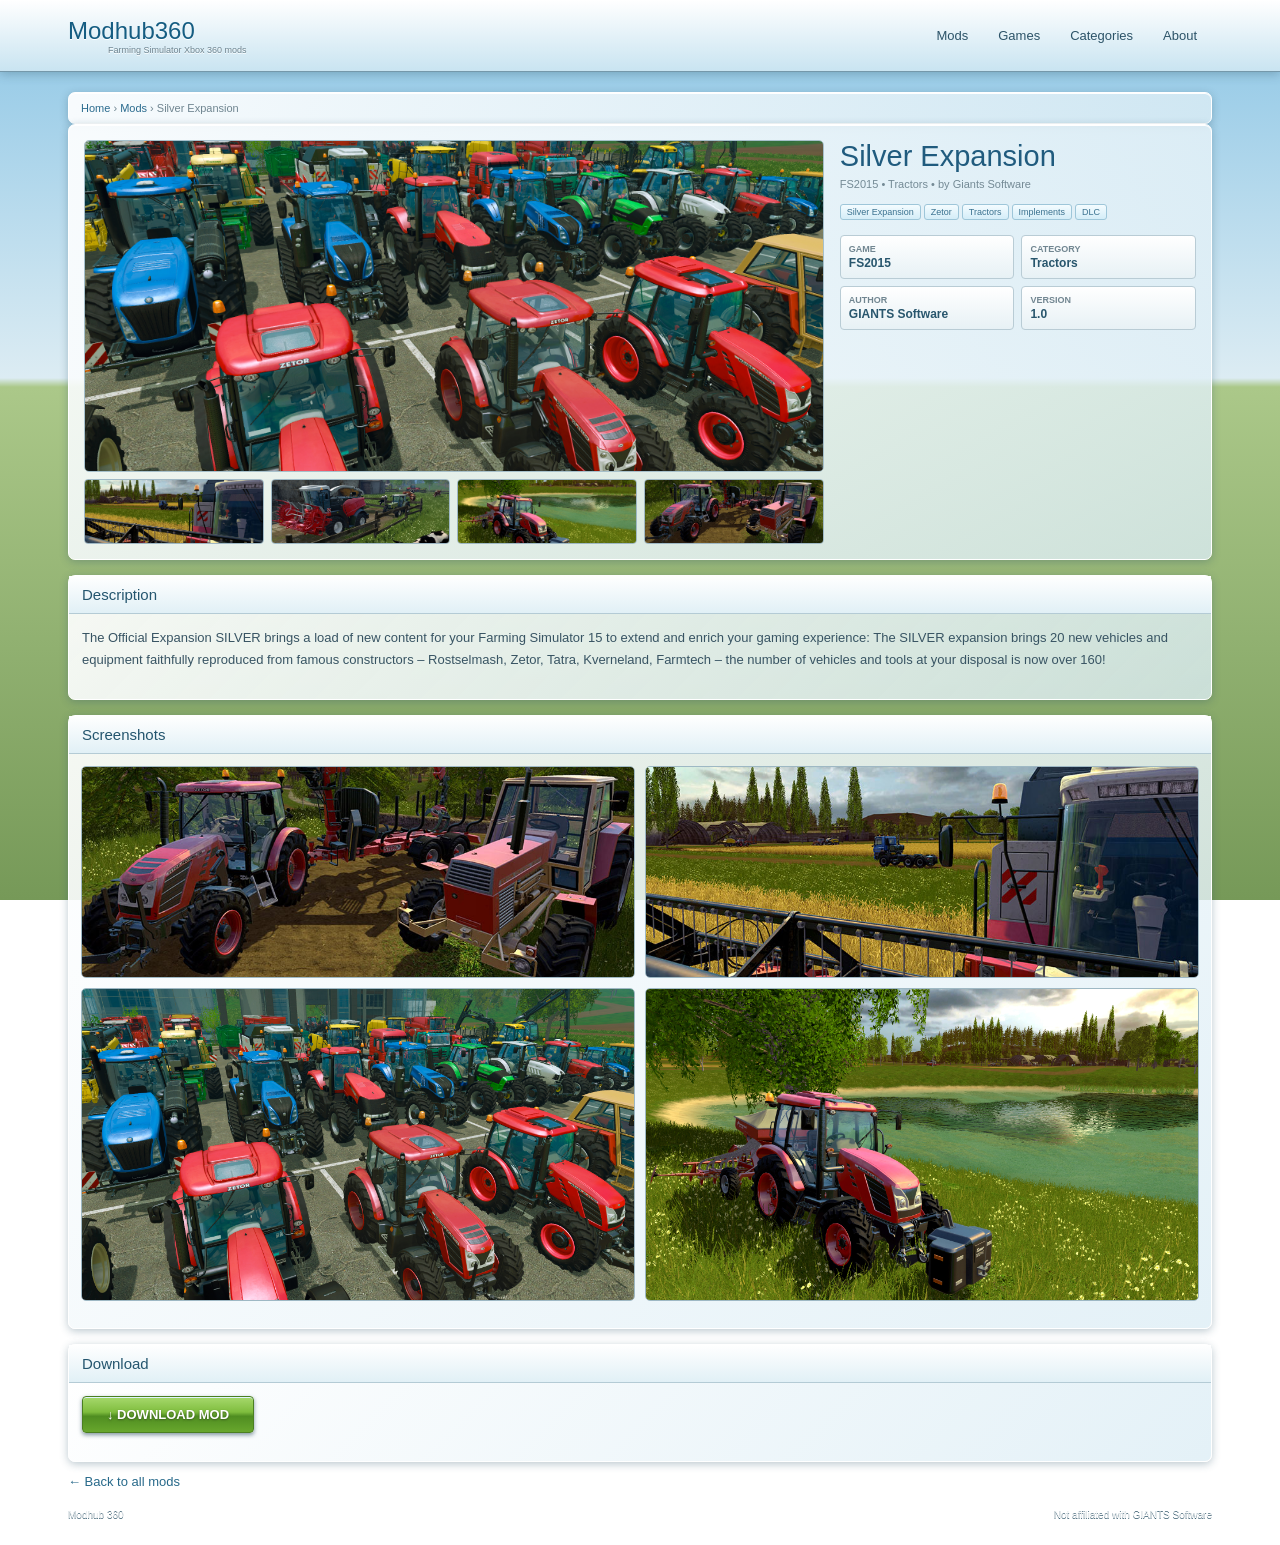
<file: mods/0385FC2DD5BB816B3843A89956A9FF87F5F1711B46.html>
<!doctype html><html lang="en"><head><meta charset="utf-8"><meta name="viewport" content="width=device-width,initial-scale=1"><title>Silver Expansion - Modhub360</title><link rel="stylesheet" href="../style.css"></head><body>
<header><div class="head"><a class="logo" href="../index.html"> <span><b>Modhub360</b><small>Farming Simulator Xbox 360 mods</small></span></a><nav><a href="../index.html#mods">Mods</a><a href="../index.html#games">Games</a><a href="../index.html#categories">Categories</a><a href="../index.html#about">About</a></nav></div></header>
<main><div class="crumbs aero"><a href="../index.html">Home</a> › <a href="../index.html#mods">Mods</a> › Silver Expansion</div>
<section class="aero modhero"><div><div class="galleryMain"><img src="../assets/mods/Silver Expansion/screenshot3.jpg" alt="Silver Expansion" onerror="this.parentElement.innerHTML='<span style=\'font-size:90px\'></span>'"></div><div class="galleryThumbs"><div><img src="../assets/mods/Silver Expansion/screenshot1.jpg" alt="Silver Expansion screenshot 1" onerror="this.parentElement.innerHTML=''"></div><div><img src="../assets/mods/Silver Expansion/screenshot2.jpg" alt="Silver Expansion screenshot 2" onerror="this.parentElement.innerHTML=''"></div><div><img src="../assets/mods/Silver Expansion/screenshot4.jpg" alt="Silver Expansion screenshot 3" onerror="this.parentElement.innerHTML=''"></div><div><img src="../assets/mods/Silver Expansion/screenshot0.jpg" alt="Silver Expansion screenshot 4" onerror="this.parentElement.innerHTML=''"></div></div></div>
<div class="modinfo"><h1>Silver Expansion</h1><div class="subtitle">FS2015 • Tractors • by Giants Software</div><div class="taglist"><span class="tag">Silver Expansion</span><span class="tag">Zetor</span><span class="tag">Tractors</span><span class="tag">Implements</span><span class="tag">DLC</span></div><div class="infoGrid"><div class="infoBox"><b>Game</b><span>FS2015</span></div><div class="infoBox"><b>Category</b><span>Tractors</span></div><div class="infoBox"><b>Author</b><span>GIANTS Software</span></div><div class="infoBox"><b>Version</b><span>1.0</span></div></div></div></section>
<section class="aero pageSection"><h2>Description</h2><p class="description">The Official Expansion SILVER brings a load of new content for your Farming Simulator 15 to extend and enrich your gaming experience:
The SILVER expansion brings 20 new vehicles and equipment faithfully reproduced from famous constructors – Rostselmash, Zetor, Tatra, Kverneland, Farmtech –
the number of vehicles and tools at your disposal is now over 160!  </p></section>
<section class="aero pageSection"><h2>Screenshots</h2><div class="screenshotGrid"><div class="screenshot"><img src="../assets/mods/Silver Expansion/screenshot0.jpg" alt="Silver Expansion screenshot 1" onerror="this.parentElement.innerHTML=''" ></div><div class="screenshot"><img src="../assets/mods/Silver Expansion/screenshot1.jpg" alt="Silver Expansion screenshot 2" onerror="this.parentElement.innerHTML=''" ></div><div class="screenshot"><img src="../assets/mods/Silver Expansion/screenshot3.jpg" alt="Silver Expansion screenshot 3" onerror="this.parentElement.innerHTML=''" ></div><div class="screenshot"><img src="../assets/mods/Silver Expansion/screenshot4.jpg" alt="Silver Expansion screenshot 4" onerror="this.parentElement.innerHTML=''" ></div></div></section>
<section class="aero pageSection"><h2>Download</h2><div class="downloadPanel"><a class="download big" href="../assets/mods/Silver Expansion/0385FC2DD5BB816B3843A89956A9FF87F5F1711B46">↓ DOWNLOAD MOD</a></div></section>
<a class="backlink" href="../index.html">← Back to all mods</a></main><footer>Modhub 360<span>Not affiliated with GIANTS Software</span></footer></body></html>
</file>
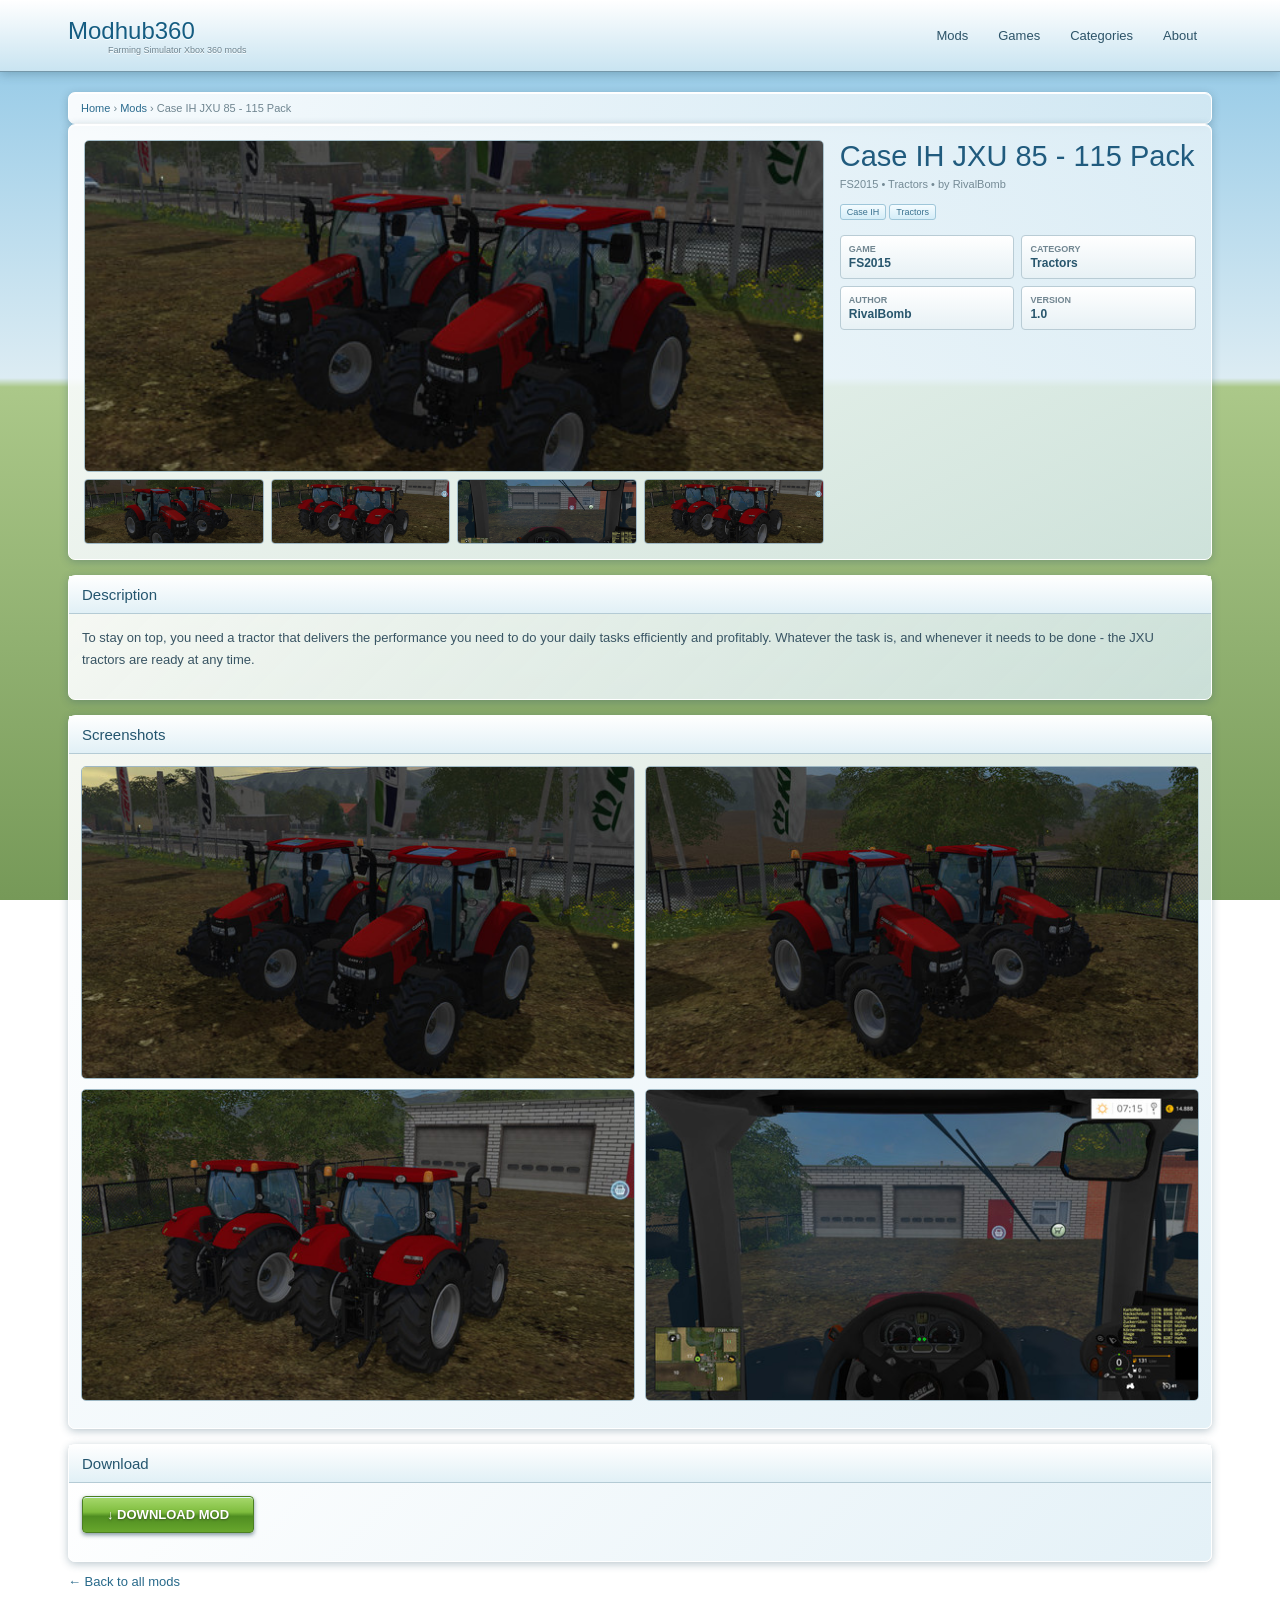
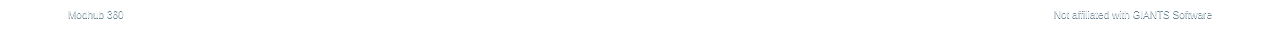
<file: mods/26FF6C85F831394DB3EDBBA414391913950F9AD146.html>
<!doctype html><html lang="en"><head><meta charset="utf-8"><meta name="viewport" content="width=device-width,initial-scale=1"><title>Case IH JXU 85 - 115 Pack - Modhub360</title><link rel="stylesheet" href="../style.css"></head><body>
<header><div class="head"><a class="logo" href="../index.html"> <span><b>Modhub360</b><small>Farming Simulator Xbox 360 mods</small></span></a><nav><a href="../index.html#mods">Mods</a><a href="../index.html#games">Games</a><a href="../index.html#categories">Categories</a><a href="../index.html#about">About</a></nav></div></header>
<main><div class="crumbs aero"><a href="../index.html">Home</a> › <a href="../index.html#mods">Mods</a> › Case IH JXU 85 - 115 Pack</div>
<section class="aero modhero"><div><div class="galleryMain"><img src="../assets/mods/26FF6C85F831394DB3EDBBA414391913950F9AD146/screenshot0.jpg" alt="Case IH JXU 85 - 115 Pack" onerror="this.parentElement.innerHTML='<span style=\'font-size:90px\'></span>'"></div><div class="galleryThumbs"><div><img src="../assets/mods/26FF6C85F831394DB3EDBBA414391913950F9AD146/screenshot1.jpg" alt="mod screenshot 1" onerror="this.parentElement.innerHTML=''"></div><div><img src="../assets/mods/26FF6C85F831394DB3EDBBA414391913950F9AD146/screenshot2.jpg" alt="mod screenshot 2" onerror="this.parentElement.innerHTML=''"></div><div><img src="../assets/mods/26FF6C85F831394DB3EDBBA414391913950F9AD146/screenshot3.jpg" alt="mod screenshot 3" onerror="this.parentElement.innerHTML=''"></div><div><img src="../assets/mods/26FF6C85F831394DB3EDBBA414391913950F9AD146/screenshot2.jpg" alt="mod screenshot 4" onerror="this.parentElement.innerHTML=''"></div></div></div>
<div class="modinfo"><h1>Case IH JXU 85 - 115 Pack</h1><div class="subtitle">FS2015 • Tractors • by RivalBomb</div><div class="taglist"><span class="tag">Case IH</span><span class="tag">Tractors</span></div><div class="infoGrid"><div class="infoBox"><b>Game</b><span>FS2015</span></div><div class="infoBox"><b>Category</b><span>Tractors</span></div><div class="infoBox"><b>Author</b><span>RivalBomb</span></div><div class="infoBox"><b>Version</b><span>1.0</span></div></div></div></section>
<section class="aero pageSection"><h2>Description</h2><p class="description">To stay on top, you need a tractor that delivers the performance you need to do your daily tasks efficiently and profitably. Whatever the task is, and whenever it needs to be done - the JXU tractors are ready at any time.  </p></section>
<section class="aero pageSection"><h2>Screenshots</h2><div class="screenshotGrid"><div class="screenshot"><img src="../assets/mods/26FF6C85F831394DB3EDBBA414391913950F9AD146/screenshot0.jpg" alt="mod screenshot 1" onerror="this.parentElement.innerHTML=''" ></div><div class="screenshot"><img src="../assets/mods/26FF6C85F831394DB3EDBBA414391913950F9AD146/screenshot1.jpg" alt="mod screenshot 2" onerror="this.parentElement.innerHTML=''" ></div><div class="screenshot"><img src="../assets/mods/26FF6C85F831394DB3EDBBA414391913950F9AD146/screenshot2.jpg" alt="mod screenshot 3" onerror="this.parentElement.innerHTML=''" ></div><div class="screenshot"><img src="../assets/mods/26FF6C85F831394DB3EDBBA414391913950F9AD146/screenshot3.jpg" alt="mod screenshot 4" onerror="this.parentElement.innerHTML=''" ></div></div></section>
<section class="aero pageSection"><h2>Download</h2><div class="downloadPanel"><a class="download big" href="https://modsfire.com/p6IEewZies96nQf">↓ DOWNLOAD MOD</a></div></section>
<a class="backlink" href="../index.html">← Back to all mods</a></main><footer>Modhub 360<span>Not affiliated with GIANTS Software</span></footer></body></html>
</file>
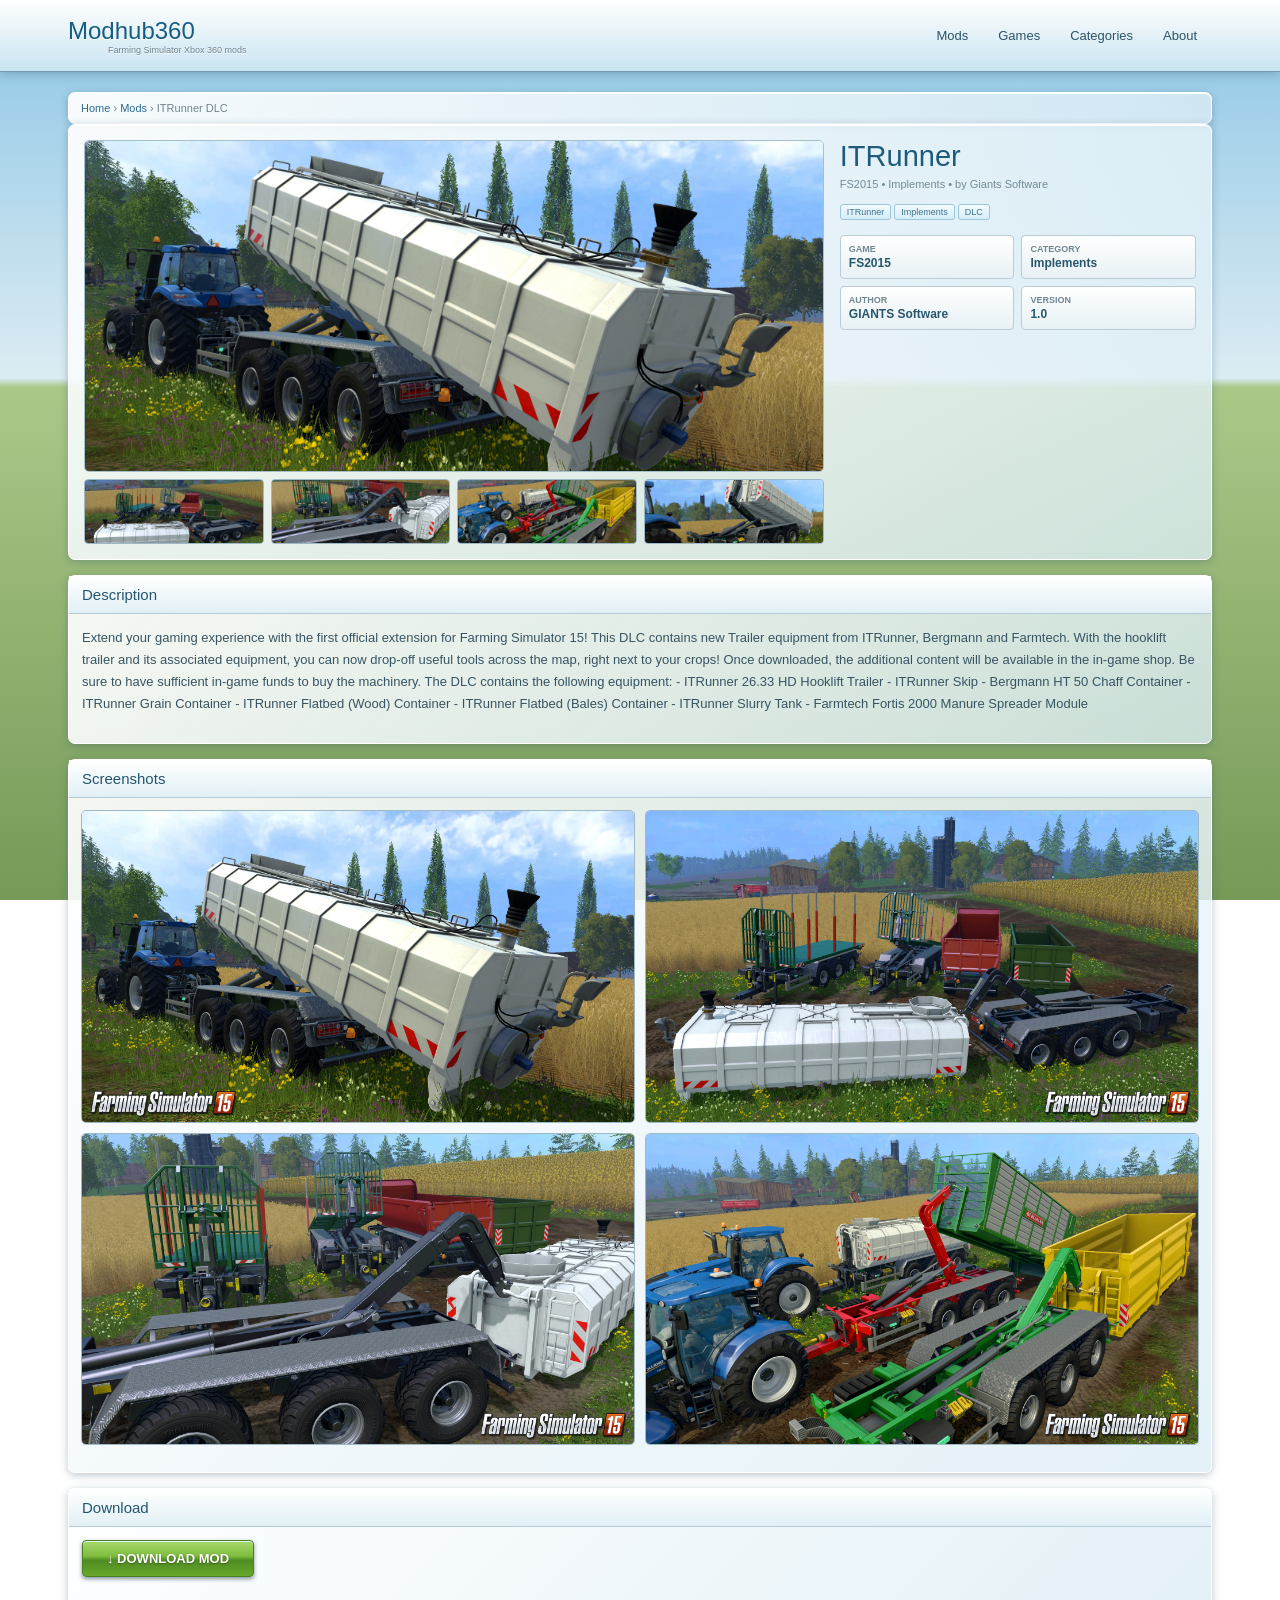
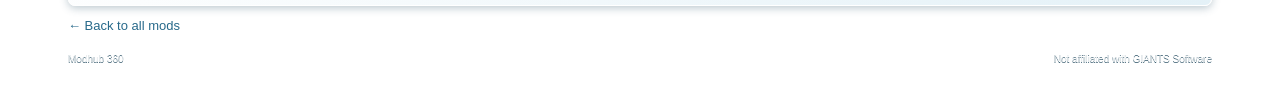
<file: mods/FF19E5850B47A418FE47A4D4BF05550F22FD163B46.html>
<!doctype html><html lang="en"><head><meta charset="utf-8"><meta name="viewport" content="width=device-width,initial-scale=1"><title>ITRunner DLC - Modhub360</title><link rel="stylesheet" href="../style.css"></head><body>
<header><div class="head"><a class="logo" href="../index.html"> <span><b>Modhub360</b><small>Farming Simulator Xbox 360 mods</small></span></a><nav><a href="../index.html#mods">Mods</a><a href="../index.html#games">Games</a><a href="../index.html#categories">Categories</a><a href="../index.html#about">About</a></nav></div></header>
<main><div class="crumbs aero"><a href="../index.html">Home</a> › <a href="../index.html#mods">Mods</a> › ITRunner DLC</div>
<section class="aero modhero"><div><div class="galleryMain"><img src="../assets/mods/itrunner/itrunner1.jpg" alt="ITRunner DLC" onerror="this.parentElement.innerHTML='<span style=\'font-size:90px\'></span>'"></div><div class="galleryThumbs"><div><img src="../assets/mods/itrunner/itrunner2.jpg" alt="ITRunner screenshot 1" onerror="this.parentElement.innerHTML=''"></div><div><img src="../assets/mods/itrunner/itrunner3.jpg" alt="ITRunner screenshot 2" onerror="this.parentElement.innerHTML=''"></div><div><img src="../assets/mods/itrunner/itrunner4.jpg" alt="ITRunner screenshot 3" onerror="this.parentElement.innerHTML=''"></div><div><img src="../assets/mods/itrunner/itrunner5.jpg" alt="ITRunner screenshot 4" onerror="this.parentElement.innerHTML=''"></div></div></div>
<div class="modinfo"><h1>ITRunner</h1><div class="subtitle">FS2015 • Implements • by Giants Software</div><div class="taglist"><span class="tag">ITRunner</span><span class="tag">Implements</span><span class="tag">DLC</span></div><div class="infoGrid"><div class="infoBox"><b>Game</b><span>FS2015</span></div><div class="infoBox"><b>Category</b><span>Implements</span></div><div class="infoBox"><b>Author</b><span>GIANTS Software</span></div><div class="infoBox"><b>Version</b><span>1.0</span></div></div></div></section>
<section class="aero pageSection"><h2>Description</h2><p class="description">Extend your gaming experience with the first official extension for Farming Simulator 15!
This DLC contains new Trailer equipment from ITRunner, Bergmann and Farmtech.
With the hooklift trailer and its associated equipment, you can now drop-off useful tools across the map, right next to your crops!
Once downloaded, the additional content will be available in the in-game shop. Be sure to have sufficient in-game funds to buy the machinery.

The DLC contains the following equipment:

- ITRunner 26.33 HD Hooklift Trailer
- ITRunner Skip
- Bergmann HT 50 Chaff Container
- ITRunner Grain Container
- ITRunner Flatbed (Wood) Container
- ITRunner Flatbed (Bales) Container
- ITRunner Slurry Tank
- Farmtech Fortis 2000 Manure Spreader Module </p></section>
<section class="aero pageSection"><h2>Screenshots</h2><div class="screenshotGrid"><div class="screenshot"><img src="../assets/mods/itrunner/itrunner1.jpg" alt="ITRunner screenshot 1" onerror="this.parentElement.innerHTML=''" ></div><div class="screenshot"><img src="../assets/mods/itrunner/itrunner2.jpg" alt="ITRunner screenshot 2" onerror="this.parentElement.innerHTML=''" ></div><div class="screenshot"><img src="../assets/mods/itrunner/itrunner3.jpg" alt="ITRunner screenshot 3" onerror="this.parentElement.innerHTML=''" ></div><div class="screenshot"><img src="../assets/mods/itrunner/itrunner4.jpg" alt="ITRunner screenshot 4" onerror="this.parentElement.innerHTML=''" ></div></div></section>
<section class="aero pageSection"><h2>Download</h2><div class="downloadPanel"><a class="download big" href="../assets/mods/ITRunner/FF19E5850B47A418FE47A4D4BF05550F22FD163B46">↓ DOWNLOAD MOD</a></div></section>
<a class="backlink" href="../index.html">← Back to all mods</a></main><footer>Modhub 360<span>Not affiliated with GIANTS Software</span></footer></body></html>
</file>
<file: style.css>
*{box-sizing:border-box}body{margin:0;font:13px "Segoe UI",Tahoma,Arial;color:#385463;background:linear-gradient(#8bc5e5 0,#dcecf3 42%,#abc889 43%,#769958 100%);background-attachment:fixed}header{height:72px;position:sticky;top:0;z-index:5;background:linear-gradient(#fff,#c9e4f1);border-bottom:1px solid #7598aa;box-shadow:0 2px 10px #31546655}.head{max-width:1180px;height:100%;margin:auto;padding:0 18px;display:flex;align-items:center;justify-content:space-between}.logo{text-decoration:none;color:#155d82;text-shadow:0 1px #fff;font-size:18px}.logo b{font-size:24px;font-weight:300}.logo small{display:block;margin-left:40px;font-size:9px;color:#6c838f}nav a{display:inline-block;padding:9px 14px;color:#2c5368;text-decoration:none;border:1px solid transparent;border-radius:5px}nav a:hover,nav .active{background:linear-gradient(#fff,#d6ebf4);border-color:#91b8cc}main{max-width:1180px;margin:20px auto;padding:0 18px}.aero{background:linear-gradient(135deg,#ffffffeb,#dcedf5c7);border:1px solid #fff;border-radius:7px;box-shadow:0 2px 9px #31576b55,inset 0 1px #fff}.hero{height:315px;position:relative;overflow:hidden;border-radius:7px;background:url("https://web.archive.org/web/20150807205827im_/http://media1.giants-software.com/FarmingSimulator15/img/content/img-top-fs15.jpg") center/cover;box-shadow:0 3px 13px #31576b66}.shade{position:absolute;inset:0;background:linear-gradient(90deg,#062d43aa,transparent 70%)}.heroText{position:relative;color:white;padding:48px;text-shadow:0 2px 3px #173647;max-width:650px}.heroText small{letter-spacing:2px;font-weight:bold}.heroText h1{font-size:42px;line-height:1.05;font-weight:300;margin:10px 0}.heroText h1 b{font-weight:600}.heroText p{font-size:14px}.blueBtn,.download{display:inline-block;padding:8px 18px;border-radius:4px;text-decoration:none;color:white;font-weight:700;border:1px solid #24638a;background:linear-gradient(#79c4ee,#2478ad);box-shadow:inset 0 1px #e0f5ff,0 2px 4px #173c4d88;text-shadow:0 1px #24516b;cursor:pointer}.games{margin-top:15px;overflow:hidden}.bar{padding:10px 13px;background:linear-gradient(#fff,#e1f0f6);border-bottom:1px solid #b5ccd7}.bar span{float:right;color:#788d98;font-weight:400}.tabs{padding:7px}.tabs button{padding:7px 17px;margin-right:4px;border:1px solid #9db9c7;border-radius:4px;background:linear-gradient(#fff,#dceaf0);color:#31596c;cursor:pointer}.tabs button.sel{color:#fff;background:linear-gradient(#7fc8ef,#2779ae);border-color:#22638b}.layout{display:grid;grid-template-columns:minmax(0,1fr) 270px;gap:15px;margin-top:15px}.toolbar{padding:8px 11px;margin-bottom:9px;display:flex;justify-content:space-between;align-items:center}.toolbar h2{margin:0;font-weight:400;color:#235875}.toolbar small{color:#78909c}.toolbar input,.toolbar select{height:31px;border:1px solid #9db8c5;border-radius:4px;background:#fff;padding:0 8px;color:#46606d}.toolbar input{width:190px}.mod{display:grid;grid-template-columns:205px 1fr 135px;min-height:158px;margin-bottom:9px;overflow:hidden;border:1px solid #a6c1ce;border-radius:6px;background:#ffffffdd;box-shadow:0 2px 6px #31576b40,inset 0 1px #fff}.pic{width:205px;min-height:158px;object-fit:cover;background:linear-gradient(#bce6f7 0 53%,#779d56 54%)}.details{padding:13px 15px}.details h3{margin:0 0 4px;color:#1b5c82;font-size:18px;font-weight:500}.meta{font-size:10px;color:#708692;margin-bottom:11px}.details p{font-size:12px;line-height:1.5}.tag{display:inline-block;font-size:9px;color:#39718f;padding:2px 6px;margin:8px 3px 0 0;border:1px solid #9ec6d9;border-radius:3px;background:linear-gradient(#f4fcff,#d4edf8)}.action{border-left:1px solid #c1d4dc;background:#e5f3f888;padding:14px 10px;display:flex;flex-direction:column;align-items:center;justify-content:center;text-align:center}.free{font-size:10px;color:#5c8e2a;font-weight:bold}.downloads{font-size:10px;color:#78909b;margin:7px}.download{background:linear-gradient(to bottom,#a7d96d,#7fbd3e 43%,#4f8d21 55%,#68a72d);border-color:#4b7f21;text-shadow:0 1px 2px #3c5f1f;min-width:112px;text-align:center}.download:hover{filter:brightness(1.1)}.download.small{width:calc(100% - 24px);margin:10px 12px;font-size:10px}.side{overflow:hidden;margin-bottom:12px}.side h3,.about h3,.archive h3{margin:0;padding:10px 12px;background:linear-gradient(#fff,#e1f0f6);border-bottom:1px solid #b4cbd5;color:#24556e;font-size:14px}.cat{display:flex;justify-content:space-between;width:100%;padding:9px 12px;border:0;border-bottom:1px solid #c4d7df;background:transparent;color:#31596c;cursor:pointer}.cat:hover,.cat.sel{background:#e9f7fd}.cat b{font-weight:400;color:#81949e}.featured{padding-bottom:12px}.featurePic{height:120px;margin:10px;border:1px solid #9db8c5;border-radius:4px;display:flex;align-items:center;justify-content:center;font-size:65px;background:linear-gradient(#bce6f7 0 53%,#779d56 54%)}.featured>b,.featured>p{margin-left:12px}.featured>b{color:#205b7e;font-size:17px}.featured p{font-size:10px;color:#6e828c}.archive{display:grid;grid-template-columns:repeat(3,1fr);overflow:hidden}.archive h3{grid-column:1/-1}.archive div{text-align:center;padding:10px}.archive div b,.archive div small{display:block}.archive div b{font-size:19px;color:#286487}.archive div small{font-size:9px;color:#758994}.about{margin-top:15px;padding-bottom:12px}.about p{padding:0 13px;line-height:1.6}footer{max-width:1180px;margin:14px auto 25px;padding:0 18px;color:white;text-shadow:0 1px #426476;font-size:10px;display:flex;justify-content:space-between}.modal{display:none;position:fixed;inset:0;background:#06283b66;z-index:10;align-items:center;justify-content:center;padding:20px}.modal.show{display:flex}.window{width:min(760px,100%);overflow:hidden}.windowbar{height:38px;padding:0 9px;display:flex;align-items:center;justify-content:space-between;background:linear-gradient(#fafdff,#cce5f2);border-bottom:1px solid #9ebac8;color:#315a70}.windowbar button{width:25px;height:23px;background:linear-gradient(#fff,#dce7ec);border:1px solid #a2bac5;border-radius:3px;font-size:18px;cursor:pointer}.modalbody{padding:16px}.modalbody h2{font-weight:400;color:#205b7e}.modalbody img{width:100%;max-height:280px;object-fit:cover;border:1px solid #a6c0cb;border-radius:5px}.modalbody p{line-height:1.6}.modalactions{text-align:right}@media(max-width:850px){.layout{grid-template-columns:1fr}}@media(max-width:620px){.head{height:auto;align-items:flex-start;flex-direction:column;padding:10px}.site-header{height:auto}.heroText{padding:35px 25px}.heroText h1{font-size:34px}.layout{display:block}.toolbar{align-items:flex-end}.mod{grid-template-columns:120px 1fr}.pic{width:120px}.action{grid-column:1/-1;border-left:0;border-top:1px solid #c1d4dc;display:flex;flex-direction:row;justify-content:space-around}.controls input{width:130px}}
.modstats{display:grid;grid-template-columns:repeat(3,1fr);gap:8px;margin:16px 0}.modstats div{padding:9px 10px;border:1px solid #b9c7d6;border-radius:4px;background:linear-gradient(#fff,#e8eef5);box-shadow:inset 0 1px rgba(255,255,255,.9)}.modstats b,.modstats span{display:block}.modstats b{font-size:10px;text-transform:uppercase;color:#667788}.modstats span{margin-top:2px;font-weight:700;color:#23384d}@media(max-width:700px){.modstats{grid-template-columns:repeat(2,1fr)}}

.mod a{text-decoration:none}.modTitle{color:#1b5c82}.modTitle:hover{text-decoration:underline}.modpage{margin-top:15px}.crumbs{padding:9px 12px;font-size:11px;color:#6f8590}.crumbs a{color:#2a6b8e;text-decoration:none}.modhero{display:grid;grid-template-columns:minmax(0,1.35fr) minmax(260px,.65fr);gap:16px;padding:15px}.galleryMain{min-height:330px;border:1px solid #a6c0cb;border-radius:5px;overflow:hidden;background:linear-gradient(#bce6f7 0 53%,#779d56 54%);display:flex;align-items:center;justify-content:center}.galleryMain img{width:100%;height:330px;object-fit:cover}.galleryThumbs{display:grid;grid-template-columns:repeat(4,1fr);gap:7px;margin-top:7px}.galleryThumbs div{height:65px;border:1px solid #9fb8c5;border-radius:4px;overflow:hidden;background:linear-gradient(#dff4fc,#b5d5e1);display:flex;align-items:center;justify-content:center}.galleryThumbs img{width:100%;height:100%;object-fit:cover}.modinfo h1{margin:0 0 5px;color:#205b7e;font-size:29px;font-weight:400}.modinfo .subtitle{color:#748a95;font-size:11px;margin-bottom:13px}.taglist{margin:10px 0 15px}.taglist .tag{margin-top:0}.infoGrid{display:grid;grid-template-columns:1fr 1fr;gap:7px}.infoBox{padding:8px;border:1px solid #b9ccd5;border-radius:4px;background:linear-gradient(#fff,#e7f1f5)}.infoBox b,.infoBox span{display:block}.infoBox b{font-size:9px;text-transform:uppercase;color:#718691}.infoBox span{font-size:12px;color:#28566d;font-weight:600;margin-top:2px}.pageSection{margin-top:15px;padding:0 0 15px}.pageSection h2{margin:0;padding:10px 13px;background:linear-gradient(#fff,#e1f0f6);border-bottom:1px solid #b4cbd5;color:#24556e;font-size:15px;font-weight:500}.pageSection p,.pageSection .inner{padding:0 13px;line-height:1.7}.description{font-size:13px}.screenshotGrid{padding:12px;display:grid;grid-template-columns:repeat(2,1fr);gap:10px}.screenshot{min-height:210px;border:1px solid #9eb8c4;border-radius:5px;overflow:hidden;background:linear-gradient(#bce6f7 0 53%,#779d56 54%);display:flex;align-items:center;justify-content:center}.screenshot img{width:100%;height:100%;min-height:210px;object-fit:cover}.downloadPanel{display:flex;justify-content:space-between;align-items:center;padding:13px}.downloadPanel .downloads{margin:0}.download.big{font-size:13px;padding:10px 24px;min-width:170px}.backlink{display:inline-block;margin-top:12px;color:#27698a;text-decoration:none}.backlink:hover{text-decoration:underline}@media(max-width:800px){.modhero{grid-template-columns:1fr}.galleryMain,.galleryMain img{height:270px}.screenshotGrid{grid-template-columns:1fr}}@media(max-width:520px){.galleryThumbs{grid-template-columns:repeat(2,1fr)}.infoGrid{grid-template-columns:1fr}.modinfo h1{font-size:24px}}

.newBadge{display:inline-block;margin-left:5px;padding:2px 6px;border:1px solid #6b9d24;border-radius:3px;background:linear-gradient(#c8ed83,#74b62d);color:#fff;font-size:9px;font-weight:700;text-shadow:0 1px #507a1d;vertical-align:2px;box-shadow:inset 0 1px #efffcf}.archive{grid-template-columns:repeat(2,1fr)}.archive h3{grid-column:1/-1}.empty{padding:25px;text-align:center}.fallback{display:flex;align-items:center;justify-content:center;font-size:60px}


/* Site icon */
.logo { display:flex; align-items:center; gap:10px; }
.logo .site-icon { width:42px; height:42px; object-fit:cover; border-radius:7px; border:1px solid rgba(255,255,255,.75); box-shadow:0 2px 5px rgba(0,0,0,.25); background:#fff; }
.logo span { display:flex; flex-direction:column; }

.modIcon{object-fit:contain;padding:14px;background:linear-gradient(#dff3fb,#f8fcfd)}
</file>
